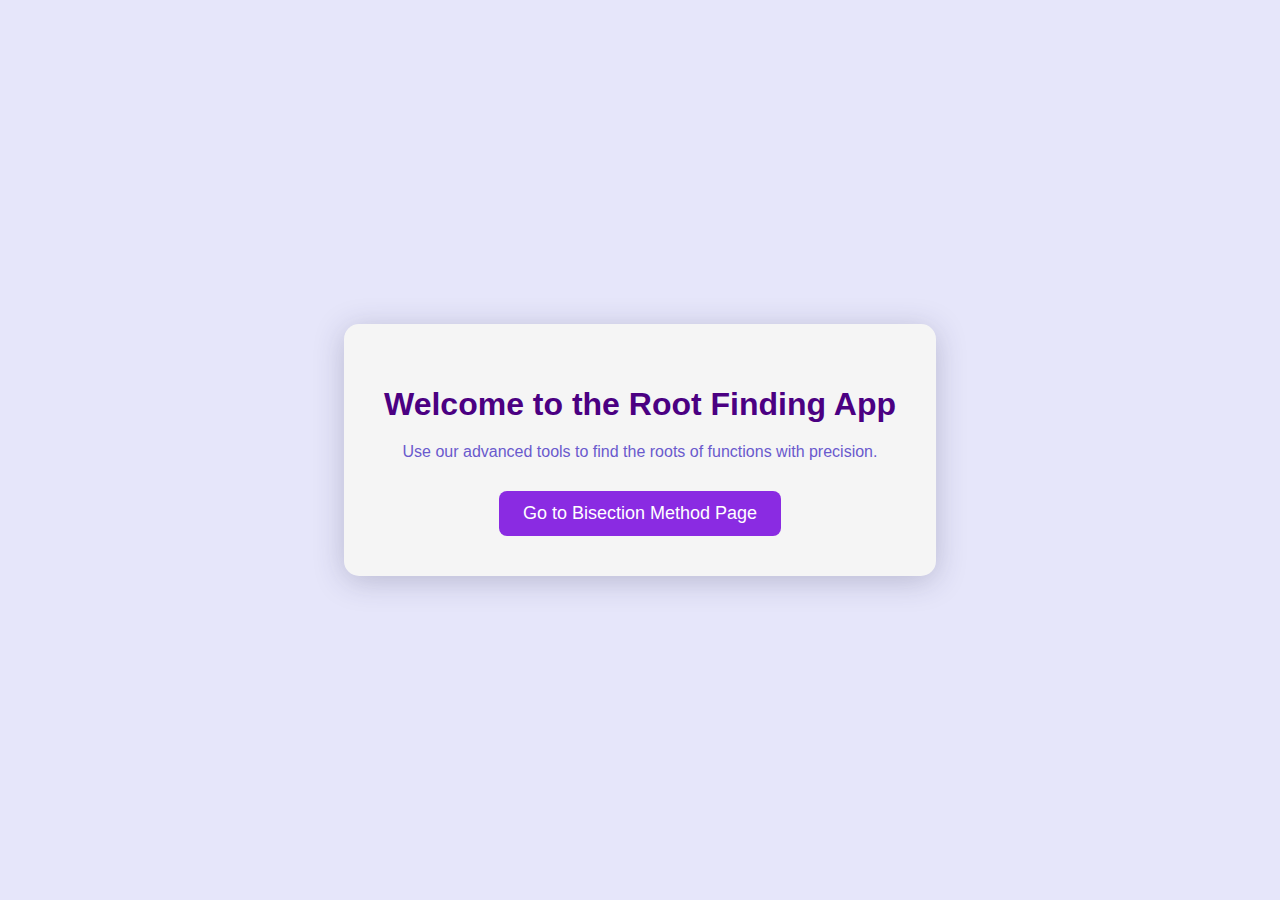
<file: templates/index.html>
<!DOCTYPE html>
<html lang="en">
<head>
    <meta charset="UTF-8">
    <meta name="viewport" content="width=device-width, initial-scale=1.0">
    <title>Home Page</title>
    <link rel="stylesheet" href="/static/home_styles.css">
</head>
<body>
    <div class="container">
        <h1>Welcome to the Root Finding App</h1>
        <p>Use our advanced tools to find the roots of functions with precision.</p>
        <a href="/bisection">
            <button>Go to Bisection Method Page</button>
        </a>
    </div>
</body>
</html>
</file>
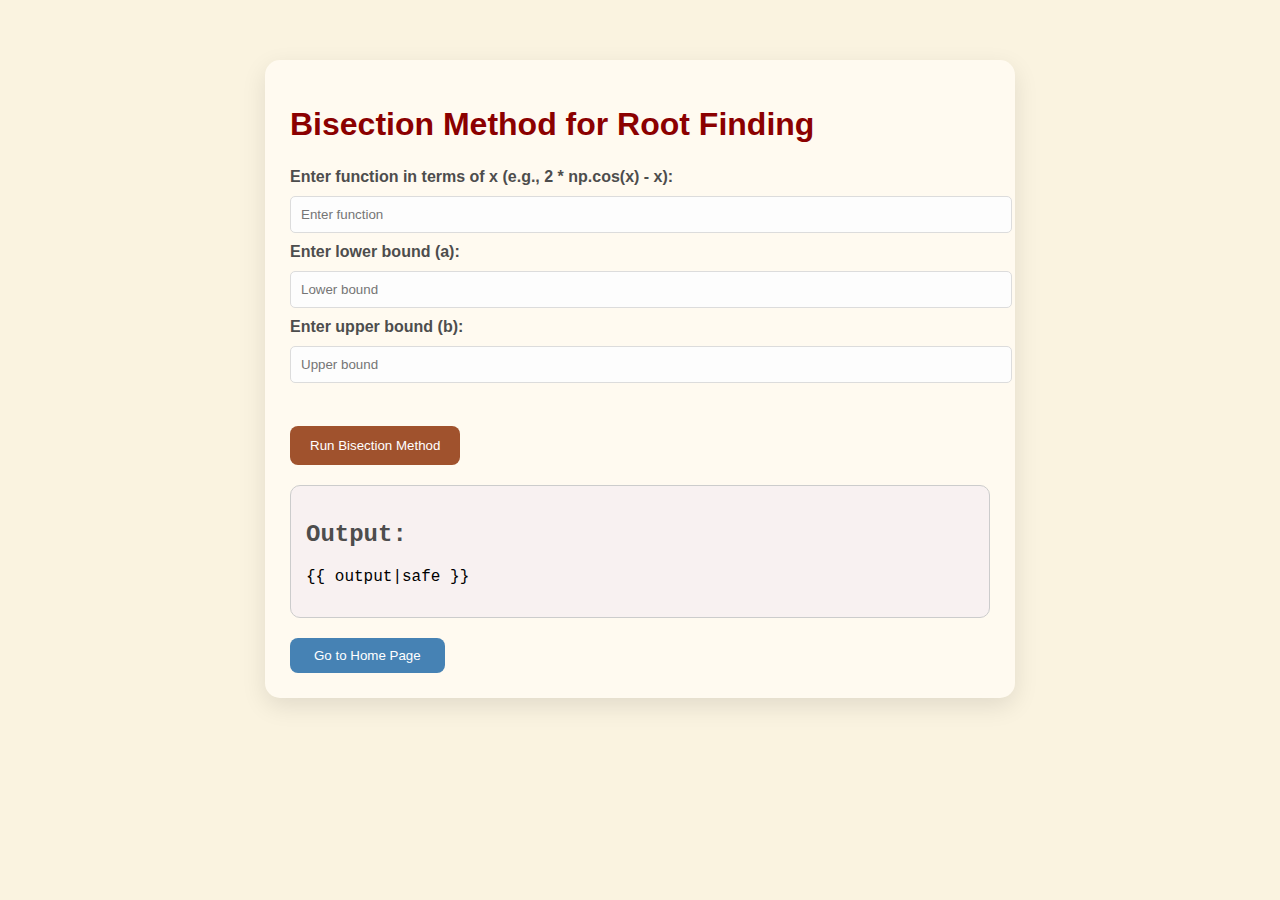
<file: templates/bisection.html>
<!DOCTYPE html>
<html lang="en">
<head>
    <meta charset="UTF-8">
    <meta name="viewport" content="width=device-width, initial-scale=1.0">
    <title>Bisection Method Page</title>
    <link rel="stylesheet" href="/static/styles.css">
</head>
<body>
    <div class="container">
        <h1>Bisection Method for Root Finding</h1>
        <form method="post">
            <label for="function">Enter function in terms of x (e.g., 2 * np.cos(x) - x):</label><br>
            <input type="text" id="function" name="function" placeholder="Enter function" required><br>
            <label for="a">Enter lower bound (a):</label><br>
            <input type="number" id="a" name="a" step="any" placeholder="Lower bound" required><br>
            <label for="b">Enter upper bound (b):</label><br>
            <input type="number" id="b" name="b" step="any" placeholder="Upper bound" required><br><br>
            <button type="submit">Run Bisection Method</button>
        </form>
        <div class="output">
            <h2>Output:</h2>
            <p>{{ output|safe }}</p>
        </div>
        <a href="/">
            <button class="home-button">Go to Home Page</button>
        </a>
    </div>
</body>
</html>
</file>
<file: static/home_styles.css>
body {
    font-family: 'Segoe UI', Tahoma, Geneva, Verdana, sans-serif;
    background-color: #e6e6fa;
    display: flex;
    justify-content: center;
    align-items: center;
    height: 100vh;
    margin: 0;
}

.container {
    text-align: center;
    background-color: #f5f5f5;
    padding: 40px;
    border-radius: 15px;
    box-shadow: 0 5px 30px rgba(50, 50, 93, 0.25);
}

h1 {
    color: #4b0082;
    margin-bottom: 20px;
}

p {
    margin-bottom: 30px;
    color: #6a5acd;
}

button {
    background-color: #8a2be2;
    color: white;
    border: none;
    padding: 12px 24px;
    border-radius: 8px;
    cursor: pointer;
    font-size: 18px;
    transition: background-color 0.3s;
}

button:hover {
    background-color: #5d3fd3;
}
</file>
<file: static/styles.css>
body {
    font-family: 'Segoe UI', Tahoma, Geneva, Verdana, sans-serif;
    background-color: #faf3e0;
    padding: 20px;
    margin: 0;
}

.container {
    background-color: #fffaf0;
    padding: 25px;
    border-radius: 15px;
    box-shadow: 0 8px 25px rgba(0, 0, 0, 0.1);
    max-width: 700px;
    margin: 40px auto;
}

h1 {
    color: #8b0000;
    margin-bottom: 25px;
}

label, .output h2 {
    color: #4d4d4d;
    font-weight: bold;
}

input {
    width: 100%;
    padding: 10px;
    margin: 10px 0;
    border: 1px solid #dcdcdc;
    border-radius: 5px;
    background-color: #fdfdfd;
}

button {
    background-color: #a0522d;
    color: white;
    border: none;
    padding: 12px 20px;
    border-radius: 8px;
    cursor: pointer;
    margin-top: 15px;
    transition: background-color 0.3s;
}

button:hover {
    background-color: #8b4513;
}

.home-button {
    margin-top: 20px;
    background-color: #4682b4;
    color: white;
    border: none;
    padding: 10px 24px;
    border-radius: 8px;
    cursor: pointer;
    text-decoration: none;
}

.home-button:hover {
    background-color: #4169e1;
}

.output {
    margin-top: 20px;
    background-color: #f8f1f1;
    padding: 15px;
    border-radius: 10px;
    border: 1px solid #ccc;
    font-family: 'Courier New', Courier, monospace;
}
</file>
